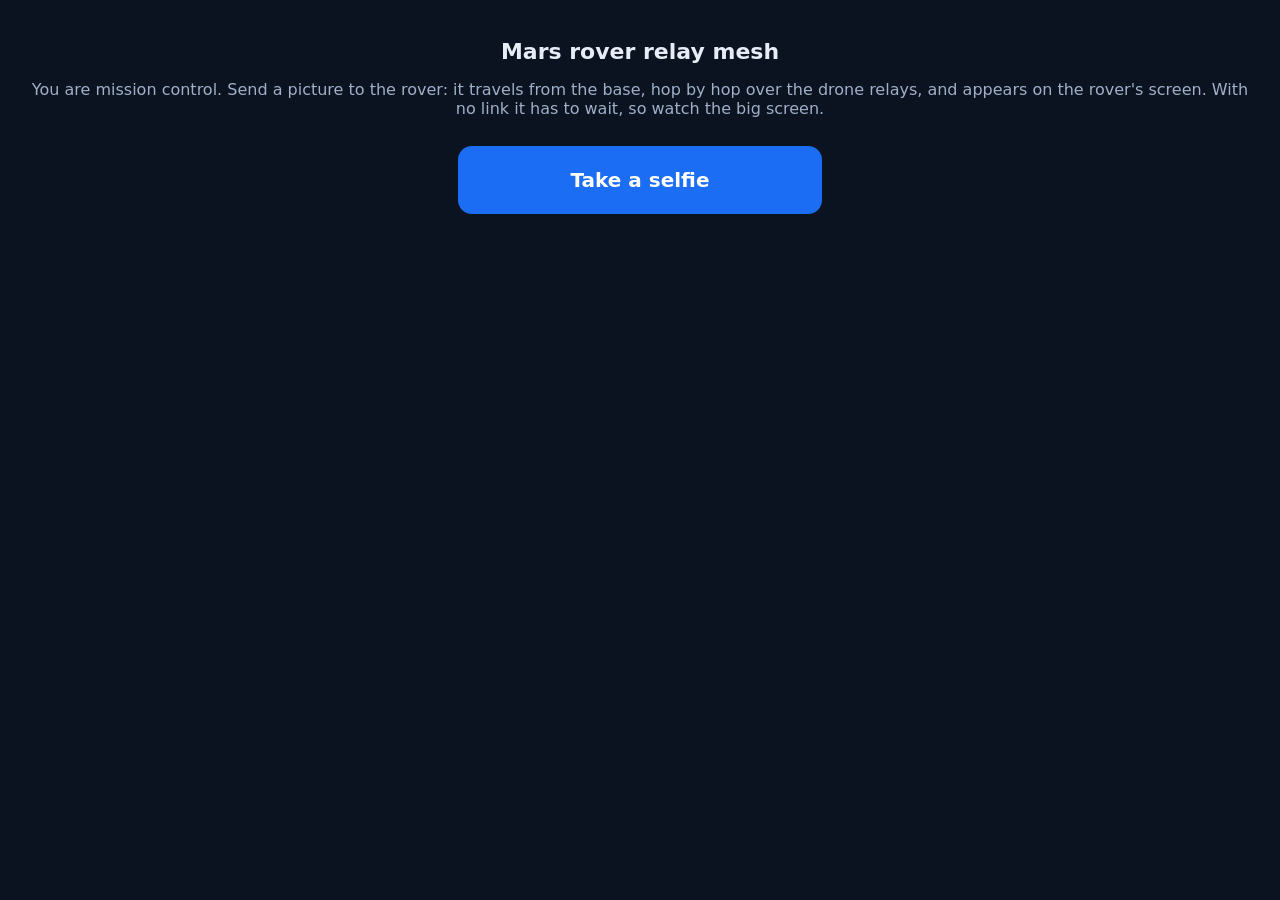
<file: src/mesh_dashboard/mesh_dashboard/static/phone.html>
<!doctype html>
<html lang="en"><head><meta charset="utf-8"><meta name="viewport" content="width=device-width,initial-scale=1">
<title>Message to the rover</title>
<style>
  body { font-family: system-ui, sans-serif; background: #0b1220; color: #e6edf7; margin: 0; padding: 24px; text-align: center; }
  h1 { font-size: 22px; } p { color: #9fb0c8; }
  label { display: block; margin: 28px auto; padding: 22px; max-width: 320px; border-radius: 14px;
          background: #1b6ef3; color: #fff; font-size: 20px; font-weight: bold; }
  input { display: none; } #msg { font-size: 18px; min-height: 28px; }
</style></head><body>
<h1>Mars rover relay mesh</h1>
<p>You are mission control. Send a picture to the rover: it travels from the base, hop by hop over the drone relays, and appears on the rover's screen. With no link it has to wait, so watch the big screen.</p>
<label>Take a selfie<input id="pic" type="file" accept="image/*" capture="user"></label>
<div id="msg"></div>
<script>
document.getElementById("pic").onchange = async (ev) => {
  const f = ev.target.files[0], msg = document.getElementById("msg");
  if (!f) return;
  msg.textContent = "Sending to mission control...";
  try {
    const r = await fetch("/upload", { method: "POST", headers: { "Content-Type": f.type || "image/jpeg" }, body: f });
    msg.textContent = r.ok ? "Sent to the base! Watch the rover's screen on the big display." : "Could not send (" + (await r.text()) + ")";
  } catch (e) { msg.textContent = "No connection to mission control."; }
  ev.target.value = "";
};
</script></body></html>
</file>
